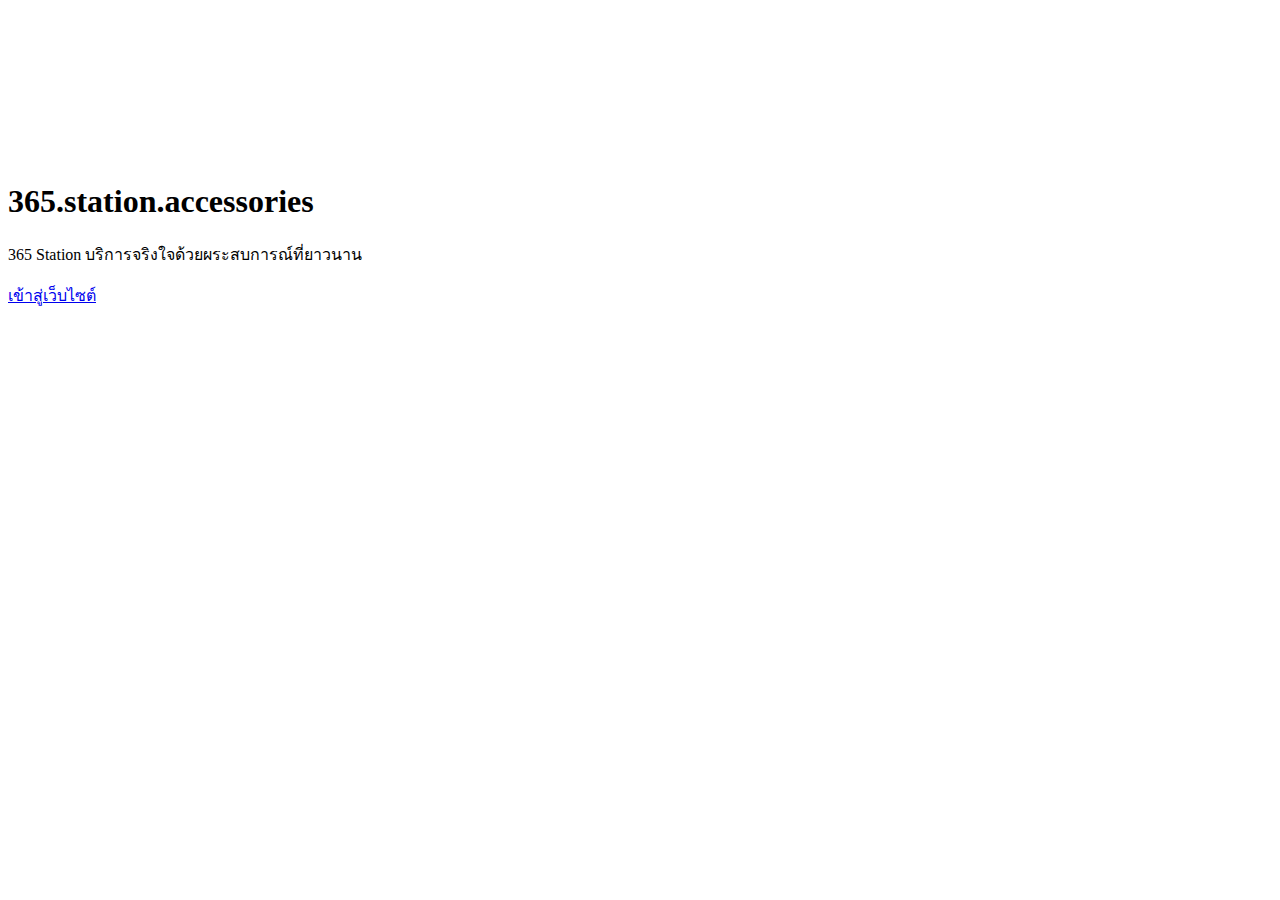
<file: index.html>
<!DOCTYPE html>
<html lang="th">
<head>
    <meta charset="UTF-8">
    <meta name="viewport" content="width=device-width, initial-scale=1.0">
    <title>ยินดีต้อนรับสู่ 365.station.accessories</title>
    <link rel="stylesheet" href="style.css">
</head>
<body class="video-landing">

    <div class="video-background">
        <iframe
            src="https://www.youtube.com/embed/yWJHw2uX9BI?autoplay=1&mute=1&loop=1&playlist=yWJHw2uX9BI&controls=0&showinfo=0&autohide=1&modestbranding=1&rel=0"
            frameborder="0"
            allow="autoplay; encrypted-media"
            allowfullscreen>
        </iframe>
    </div>

    <div class="video-overlay"></div>

    <div class="content">
        <h1>365.station.accessories</h1>
        <p>365 Station บริการจริงใจด้วยผระสบการณ์ที่ยาวนาน</p>
        <a href="shop.html" class="enter-button">เข้าสู่เว็บไซต์</a>
    </div>

</body>
</html>
</file>
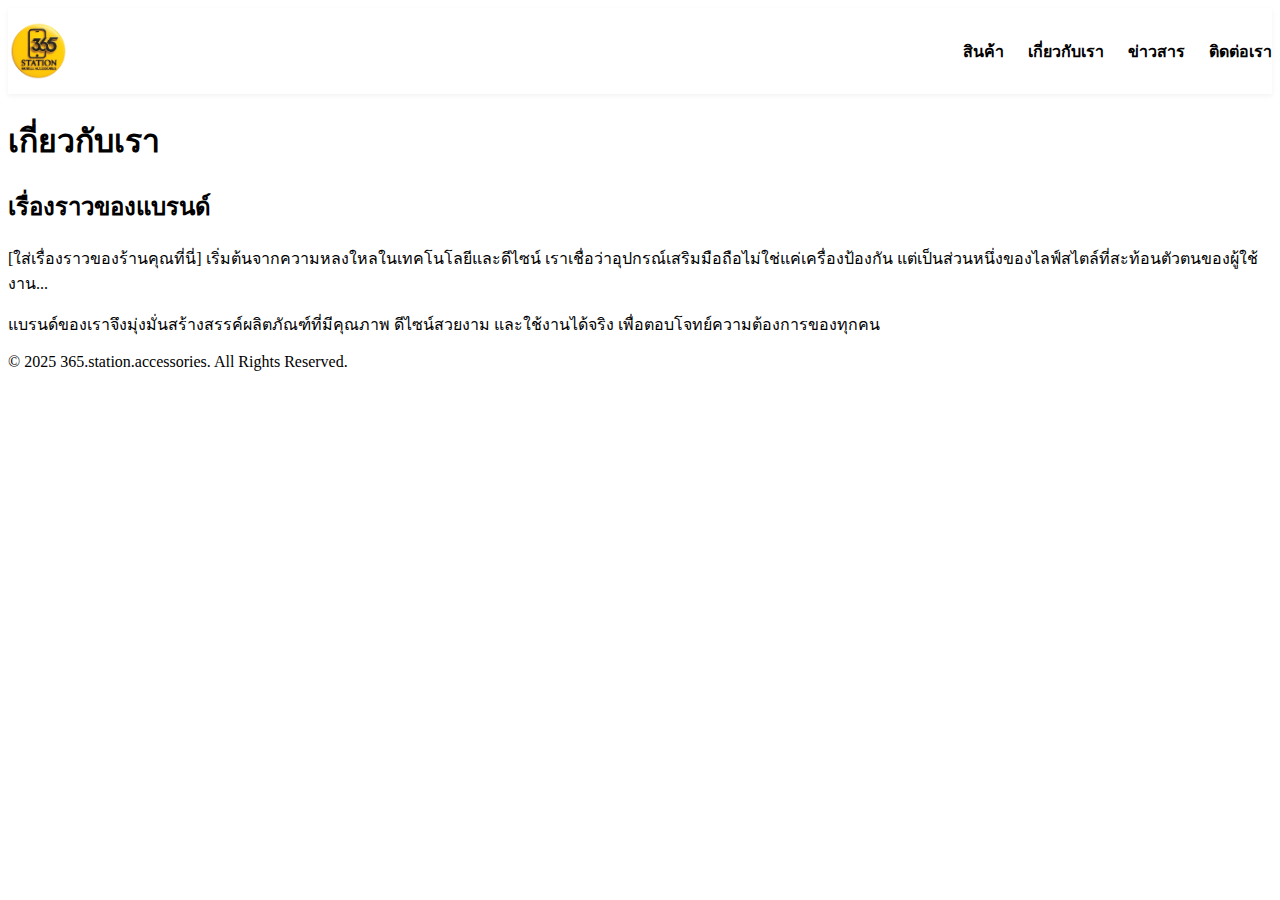
<file: about.html>
<!DOCTYPE html>
<html lang="th">
<head>
    <meta charset="UTF-8">
    <meta name="viewport" content="width=device-width, initial-scale=1.0">
    <title>เกี่ยวกับเรา - 365 Station Accessories</title>
    <link rel="stylesheet" href="style.css">
</head>
<body>
    <header>
        <div class="container">
            <a href="index.html" class="logo"><img src="images/IMG_0971.png" alt="โลโก้ร้าน"></a>
            <nav>
                <ul>
                    <li><a href="shop.html">สินค้า</a></li>
                    <li><a href="about.html" class="active">เกี่ยวกับเรา</a></li>
                    <li><a href="news.html">ข่าวสาร</a></li>
                    <li><a href="contact.html">ติดต่อเรา</a></li>
                </ul>
            </nav>
        </div>
    </header>

    <main>
        <div class="container">
            <h1>เกี่ยวกับเรา</h1>
            <div class="content-section">
                <div class="about-info">
                    <h2>เรื่องราวของแบรนด์</h2>
                    <p>
                        [ใส่เรื่องราวของร้านคุณที่นี่] เริ่มต้นจากความหลงใหลในเทคโนโลยีและดีไซน์ เราเชื่อว่าอุปกรณ์เสริมมือถือไม่ใช่แค่เครื่องป้องกัน แต่เป็นส่วนหนึ่งของไลฟ์สไตล์ที่สะท้อนตัวตนของผู้ใช้งาน...
                    </p>
                    <p>
                        แบรนด์ของเราจึงมุ่งมั่นสร้างสรรค์ผลิตภัณฑ์ที่มีคุณภาพ ดีไซน์สวยงาม และใช้งานได้จริง เพื่อตอบโจทย์ความต้องการของทุกคน
                    </p>
                </div>
            </div>
        </div>
    </main>

    <footer>
        <div class="container">
            <p>&copy; 2025 365.station.accessories. All Rights Reserved.</p>
        </div>
    </footer>
</body>
</html>
</file>
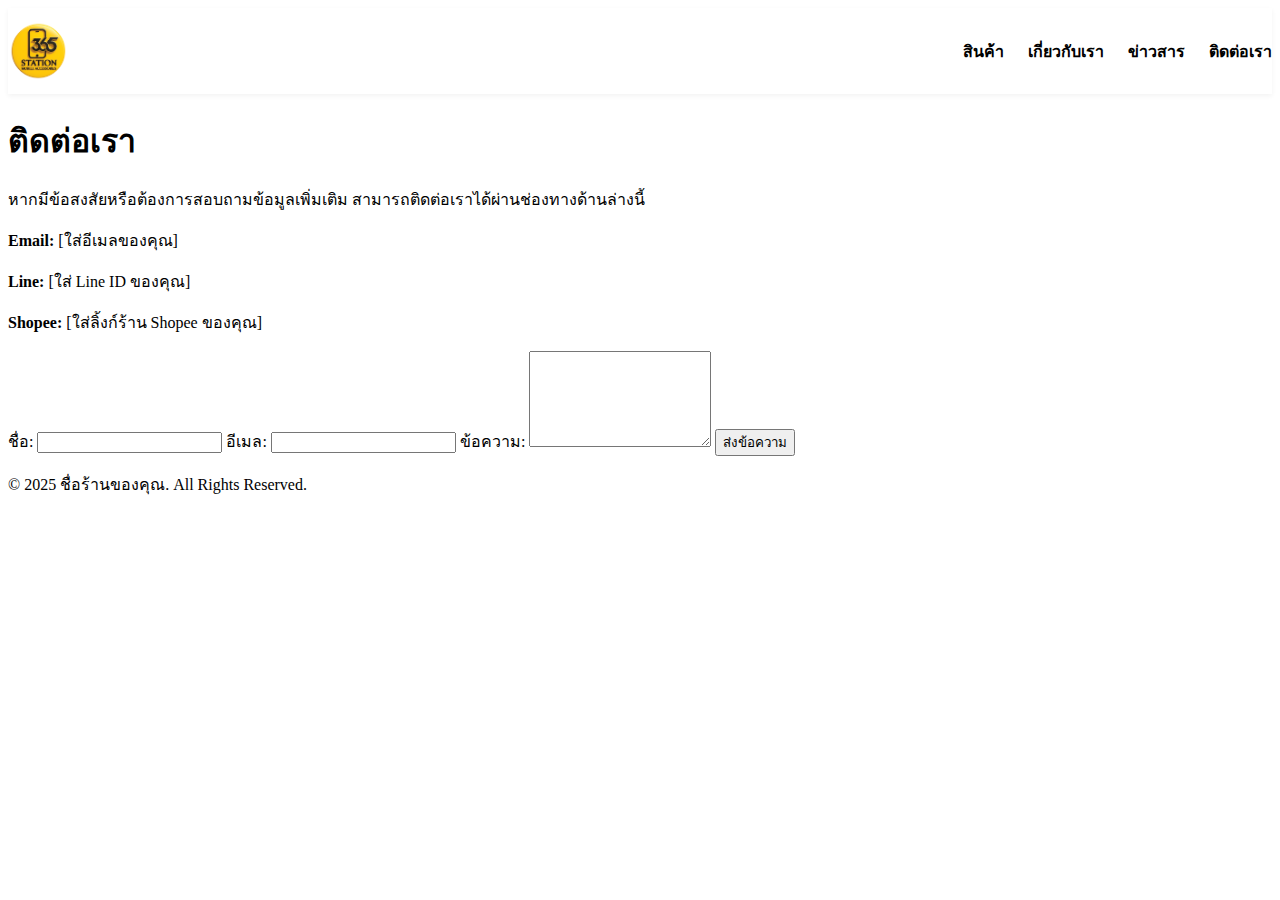
<file: contact.html>
<!DOCTYPE html>
<html lang="th">
<head>
    <meta charset="UTF-8">
    <meta name="viewport" content="width=device-width, initial-scale=1.0">
    <title>ติดต่อเรา - ชื่อร้านของคุณ</title>
    <link rel="stylesheet" href="style.css">
</head>
<body>
    <header>
        <div class="container">
            <a href="index.html" class="logo"><img src="images/IMG_0971.png" alt="โลโก้ร้าน"></a>
            <nav>
                <ul>
                    <li><a href="index.html">สินค้า</a></li>
                    <li><a href="about.html">เกี่ยวกับเรา</a></li>
                    <li><a href="news.html">ข่าวสาร</a></li>
                    <li><a href="contact.html" class="active">ติดต่อเรา</a></li>
                </ul>
            </nav>
        </div>
    </header>

    <main>
        <div class="container">
            <h1>ติดต่อเรา</h1>
            <div class="content-section">
                <div class="contact-info">
                    <p>หากมีข้อสงสัยหรือต้องการสอบถามข้อมูลเพิ่มเติม สามารถติดต่อเราได้ผ่านช่องทางด้านล่างนี้</p>
                    <p><strong>Email:</strong> [ใส่อีเมลของคุณ]</p>
                    <p><strong>Line:</strong> [ใส่ Line ID ของคุณ]</p>
                    <p><strong>Shopee:</strong> [ใส่ลิ้งก์ร้าน Shopee ของคุณ]</p>
                </div>
                <form action="#" method="post" class="contact-form">
                    <label for="name">ชื่อ:</label>
                    <input type="text" id="name" name="name" required>

                    <label for="email">อีเมล:</label>
                    <input type="email" id="email" name="email" required>

                    <label for="message">ข้อความ:</label>
                    <textarea id="message" name="message" rows="6" required></textarea>

                    <button type="submit">ส่งข้อความ</button>
                </form>
            </div>
        </div>
    </main>

    <footer>
        <div class="container">
            <p>&copy; 2025 ชื่อร้านของคุณ. All Rights Reserved.</p>
        </div>
    </footer>
</body>
</html>
</file>
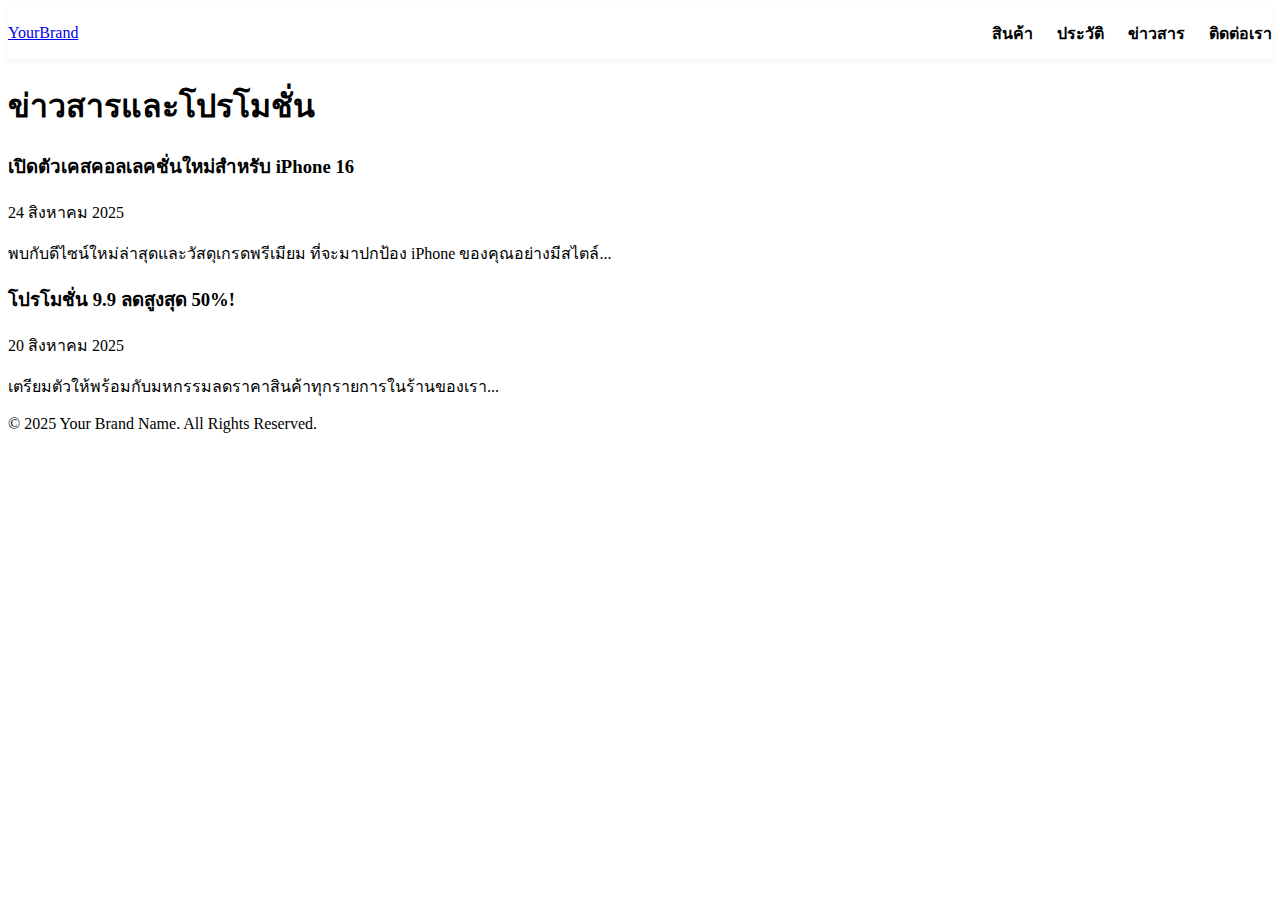
<file: news.html>
<!DOCTYPE html>
<html lang="th">
<head>
    <meta charset="UTF-8">
    <meta name="viewport" content="width=device-width, initial-scale=1.0">
    <title>ข่าวสาร - Your Brand Name</title>
    <link rel="stylesheet" href="style.css">
</head>
<body>
    <header>
        <div class="container">
            <a href="index.html" class="logo">YourBrand</a>
            <nav>
                <ul>
                    <li><a href="index.html">สินค้า</a></li>
                    <li><a href="about.html">ประวัติ</a></li>
                    <li><a href="news.html" class="active">ข่าวสาร</a></li>
                    <li><a href="contact.html">ติดต่อเรา</a></li>
                </ul>
            </nav>
        </div>
    </header>

    <main>
        <div class="container">
            <h1>ข่าวสารและโปรโมชั่น</h1>
            <div class="content-section">
                <div class="news-item">
                    <h3>เปิดตัวเคสคอลเลคชั่นใหม่สำหรับ iPhone 16</h3>
                    <p class="date">24 สิงหาคม 2025</p>
                    <p>พบกับดีไซน์ใหม่ล่าสุดและวัสดุเกรดพรีเมียม ที่จะมาปกป้อง iPhone ของคุณอย่างมีสไตล์...</p>
                </div>
                <div class="news-item">
                    <h3>โปรโมชั่น 9.9 ลดสูงสุด 50%!</h3>
                    <p class="date">20 สิงหาคม 2025</p>
                    <p>เตรียมตัวให้พร้อมกับมหกรรมลดราคาสินค้าทุกรายการในร้านของเรา...</p>
                </div>
            </div>
        </div>
    </main>

    <footer>
        <div class="container">
            <p>&copy; 2025 Your Brand Name. All Rights Reserved.</p>
        </div>
    </footer>
</body>
</html>
</file>
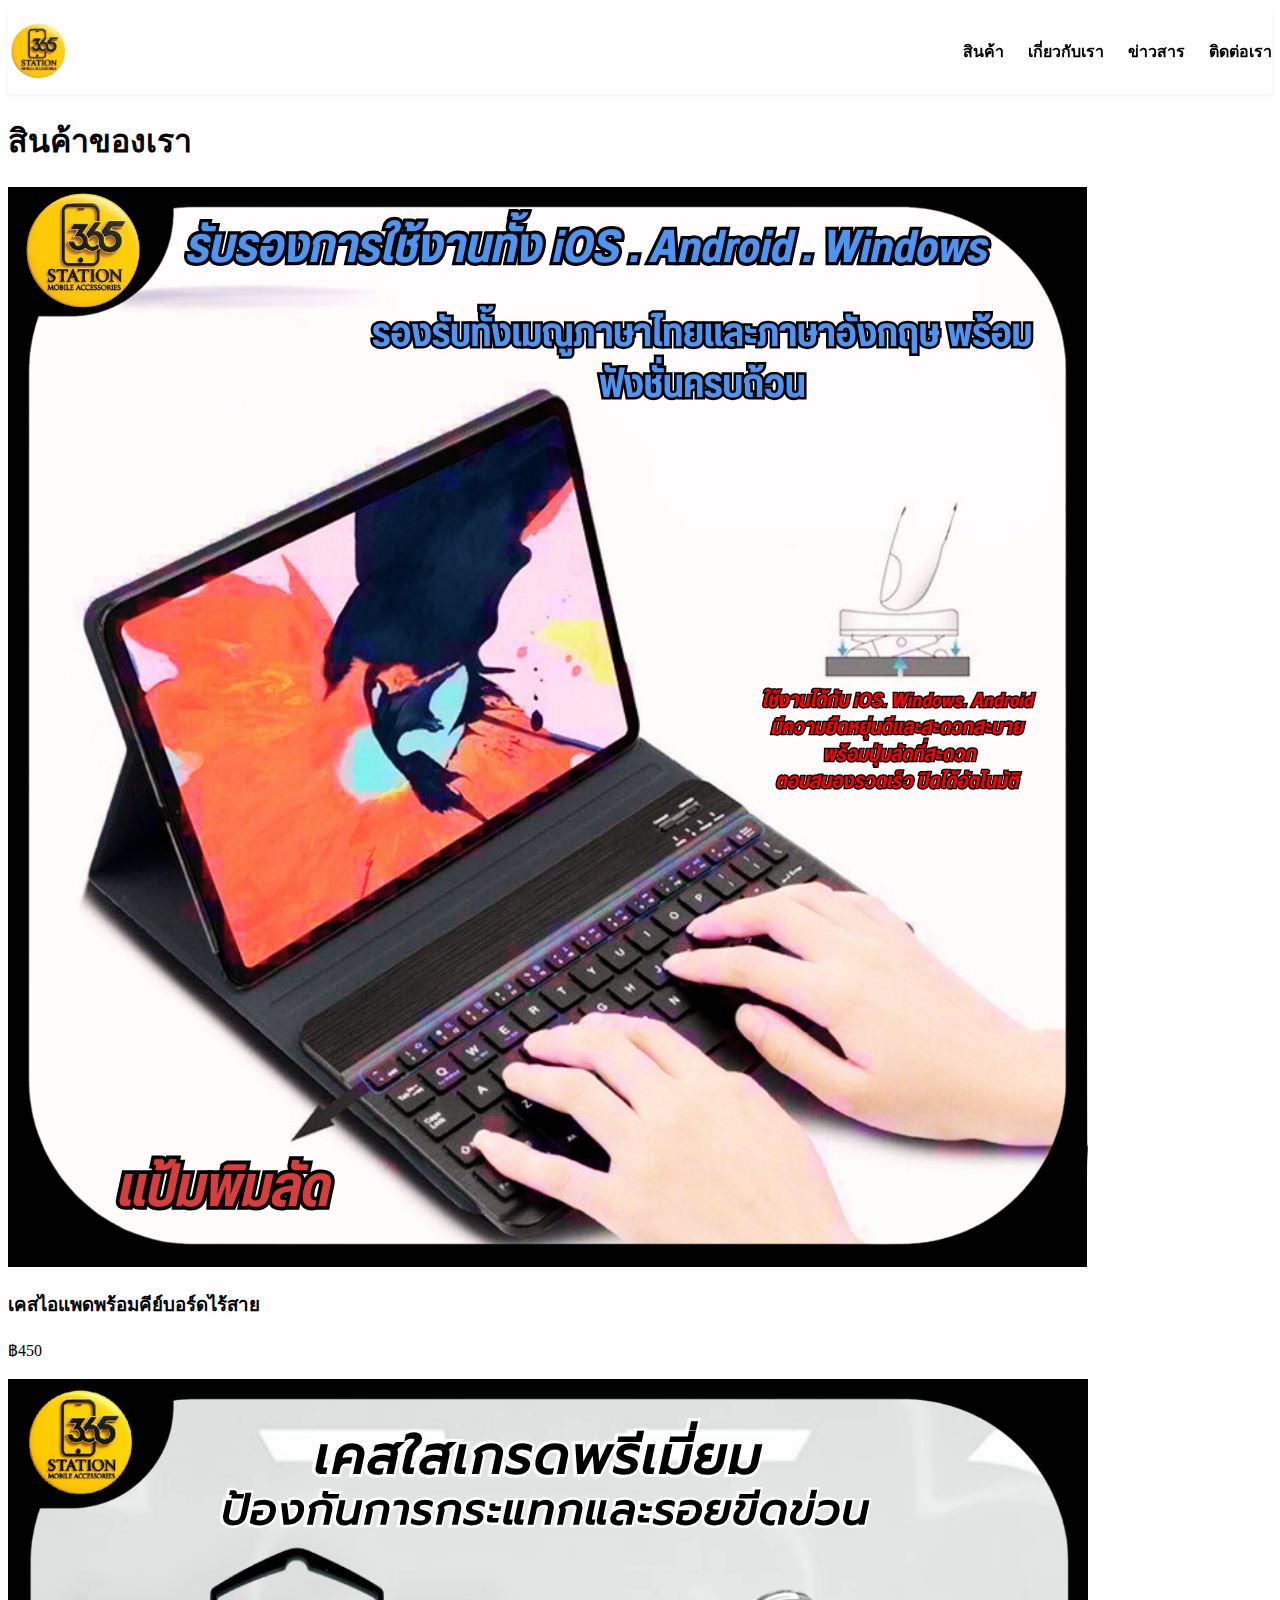
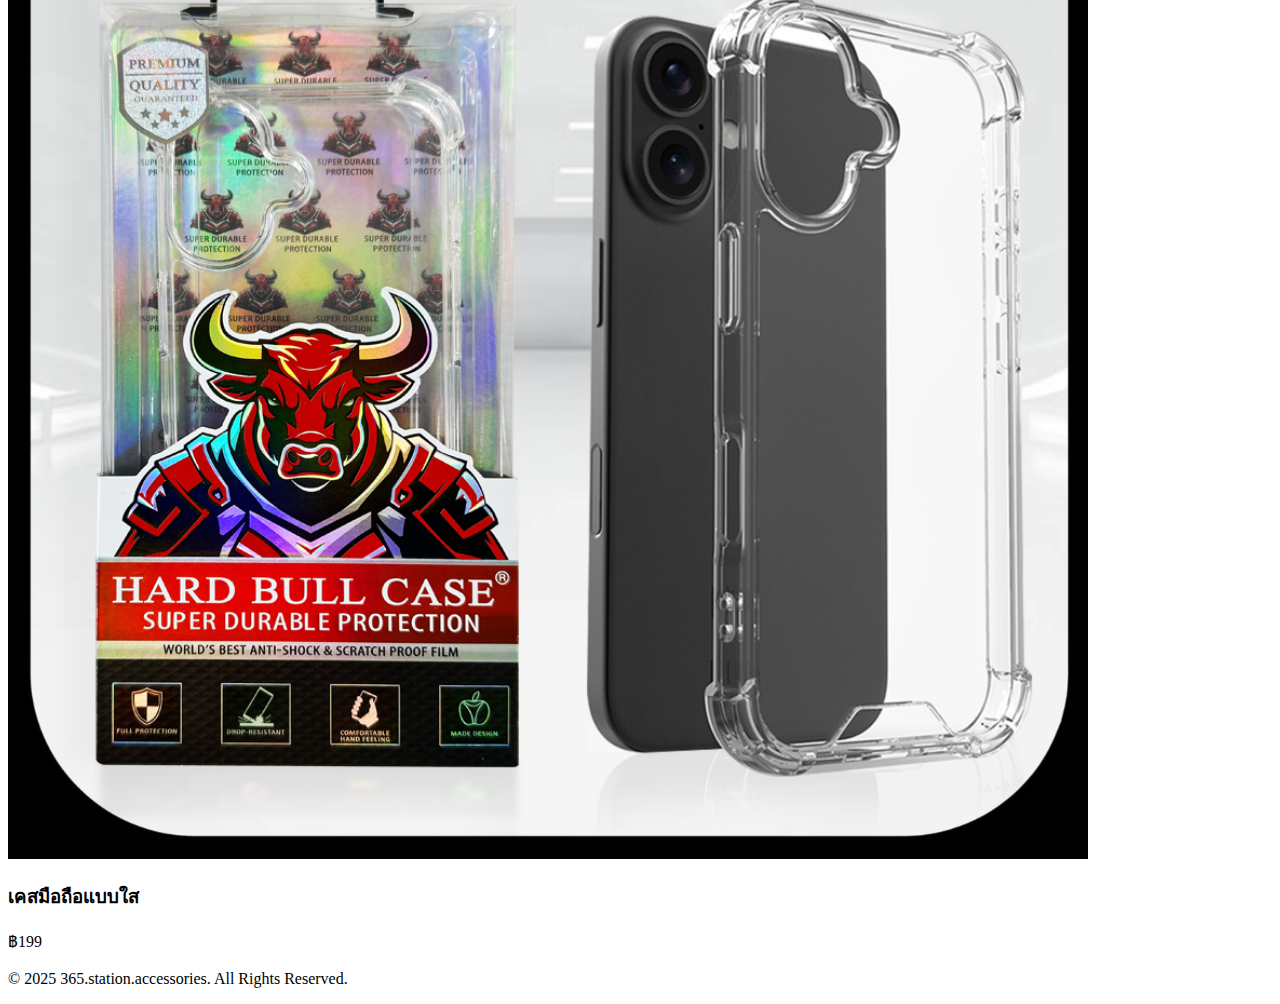
<file: shop.html>
<!DOCTYPE html>
<html lang="th">
<head>
    <meta charset="UTF-8">
    <meta name="viewport" content="width=device-width, initial-scale=1.0">
    <title>สินค้าทั้งหมด - 365 Station Accessories</title>
    <meta name="description" content="ร้านค้าจำหน่ายอุปกรณ์เสริมมือถือ เคสไอแพด เคสมือถือคุณภาพดี ดีไซน์สวยงาม">
    <meta name="keywords" content="เคสไอแพด, เคสมือถือ, อุปกรณ์เสริมมือถือ">
    <link rel="stylesheet" href="style.css">
</head>
<body>
    <header>
        <div class="container">
            <a href="index.html" class="logo"><img src="images/IMG_0971.png" alt="โลโก้ร้าน"></a>
            <nav>
                <ul>
                    <li><a href="index.html" class="active">สินค้า</a></li>
                    <li><a href="about.html">เกี่ยวกับเรา</a></li>
                    <li><a href="news.html">ข่าวสาร</a></li>
                    <li><a href="contact.html">ติดต่อเรา</a></li>
                </ul>
            </nav>
        </div>
    </header>

    <main>
        <div class="container">
            <h1>สินค้าของเรา</h1>
            <div class="product-grid">

                <div class="product-card">
                    <img src="images/IMG_1800.png" alt="เคสไอแพด แบบมีคีย์บอร์ด ไร้สาย">
                    <div class="product-card-content">
                        <h3>เคสไอแพดพร้อมคีย์บอร์ดไร้สาย</h3>
                        <p class="product-price">฿450</p>
                    </div>
                </div>

                <div class="product-card">
                    <img src="images/IMG_1799.png" alt="เคสมือถือแบบใส">
                    <div class="product-card-content">
                        <h3>เคสมือถือแบบใส</h3>
                        <p class="product-price">฿199</p>
                    </div>
                </div>

                </div>
        </div>
    </main>

    <footer>
        <div class="container">
            <p>&copy; 2025 365.station.accessories. All Rights Reserved.</p>
        </div>
    </footer>
</body>
</html>
</file>
<file: style.css>
/* =================================
   Header & Navigation (ปรับใหม่)
   ================================= */
header {
    background: #fff;
    padding: 0.8rem 0; /* ลดความสูงของ header */
    border-bottom: 1px solid var(--border-color);
    position: sticky;
    top: 0;
    z-index: 1000;
    box-shadow: 0 2px 5px rgba(0,0,0,0.05);
}

header .container {
    display: flex;
    justify-content: space-between;
    align-items: center;
    gap: 1rem;
}

/* โลโก้ */
.logo img {
    max-width: 120px;   /* desktop ขนาดมาตรฐาน */
    max-height: 60px;   /* คุมความสูงไม่ให้กินพื้นที่ */
    width: auto;
    height: auto;
    display: block;
}

/* เมนูหลัก */
header nav ul {
    margin: 0;
    padding: 0;
    list-style: none;
    display: flex;
    align-items: center;
    gap: 1.5rem;
}

header nav ul li {
    margin: 0;
}

header nav a {
    text-decoration: none;
    color: var(--dark-color);
    font-weight: 600;
    transition: color 0.3s ease;
    padding: 0.3rem 0; /* เพิ่มระยะคลิกง่ายขึ้น */
}

header nav a:hover,
header nav a.active,
header nav a:focus {
    color: var(--primary-color);
    outline: none;
}

/* =================================
   Responsive (Mobile & Tablet)
   ================================= */
@media (max-width: 991px) {
    .logo img {
        max-width: 100px;  /* ลดโลโก้ลง */
        max-height: 50px;
    }

    header nav ul {
        gap: 1rem;
    }
}

@media (max-width: 767px) {
    header .container {
        flex-direction: column; /* โลโก้ซ้อนบนเมนู */
        align-items: center;
        gap: 0.8rem;
    }

    .logo img {
        max-width: 90px;
        max-height: 45px;
    }

    header nav ul {
        flex-wrap: wrap;
        justify-content: center;
        gap: 0.8rem;
    }

    header nav a {
        font-size: 0.95rem; /* ลดขนาดฟอนต์นิดหน่อย */
    }
}
</file>
